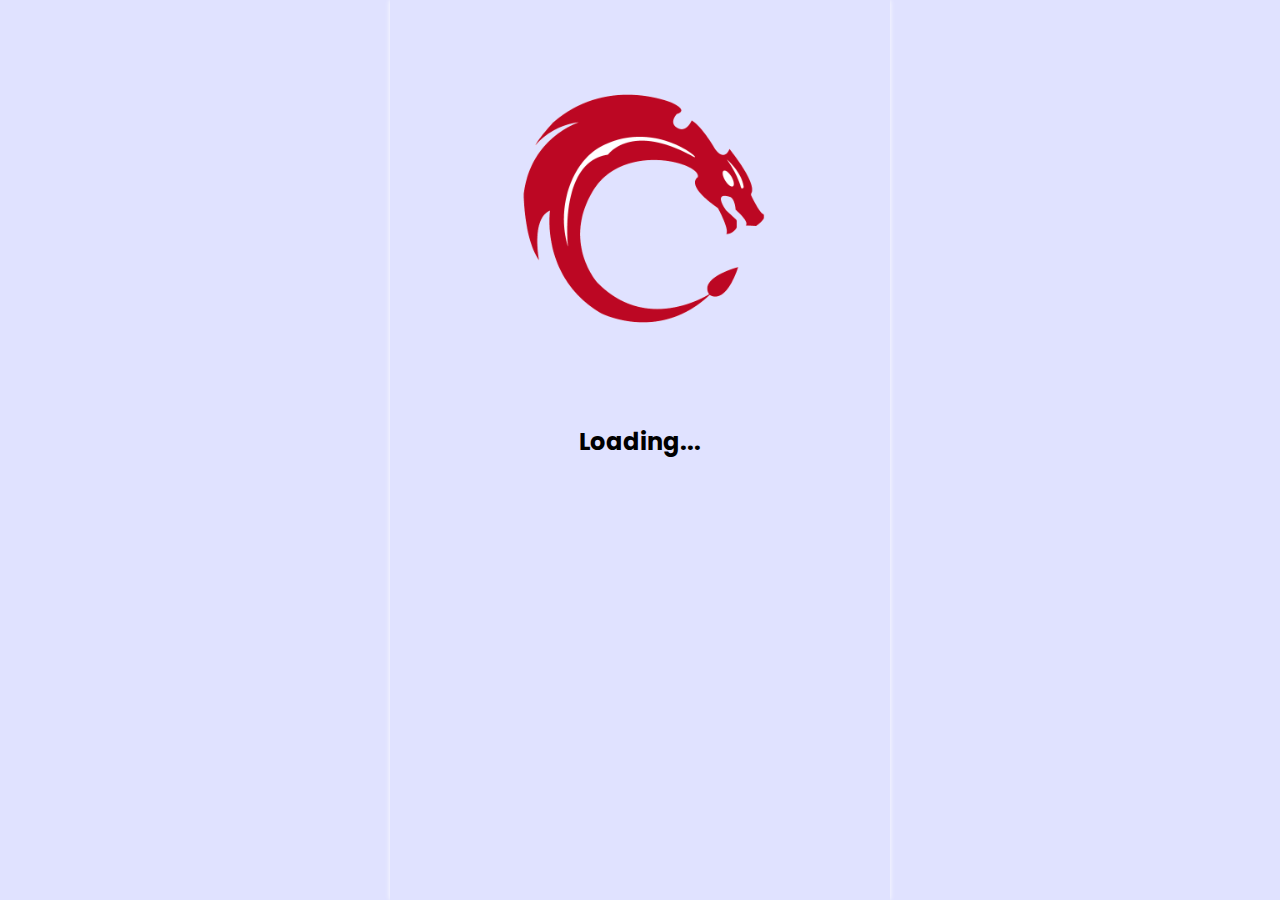
<file: index.html>
<!DOCTYPE html>
<html>
<head>
	<meta charset="utf-8" />
	<meta name="viewport" content="width=device-width, initial-scale=1" />
	<meta http-equiv="REFRESH" content="5;url=sesi1.html" />
	<title>Join With Us</title>
<style type="text/css">
@import 'https://fonts.googleapis.com/css?family=Poppins';
:root {
	--color-neumorph: #e0e2ff;
	--red-aes: #f12711;
}
* {
	margin: 0;
	padding: 0;
	box-sizing: border-box;
	text-decoration: none;
}

a {
	color: #000;
}

body {
	background: var(--color-neumorph);
	font-family: 'Poppins';
	position: relative;
	width: 100%;
	min-height: 100vh;
	height: 100%;
	display: flex;
	justify-content: center;
}

body div.wrap {
	width: 500px;
	align-items: center;
	position: relative;
	box-shadow: 0 0 5px #fff;
}

h2:after {
	content: '.';
	animation: anim 2s infinite;
}

@keyframes anim {
	0% {
		content: '.';
	}
	50% {
		content: '..';
	}
}

img {width: 100%}
</style>
</head>
<body>
	<div class="wrap">
		<img src="logo.png" />
		<h2 align="center">Loading..</h2>
	</div>
</body>
</html>
</file>
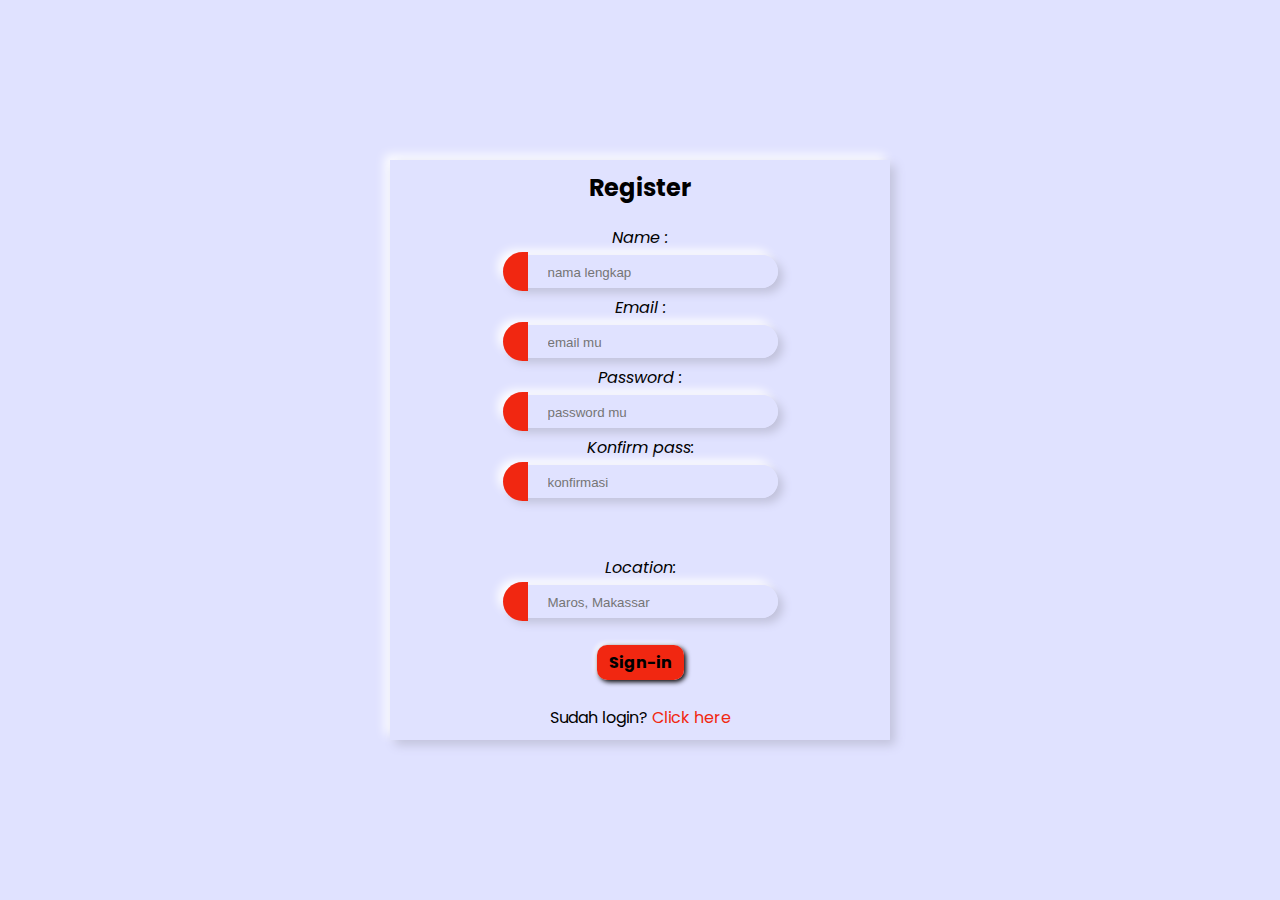
<file: login.html>
<!DOCTYPE html>
<html>
<head>
	<meta charset="utf-8" />
	<meta name="viewport" content="width=device-width, initial-scale=1" />
	<title>Login Page</title>
	<link rel="stylesheet" href="https://pro.fontawesome.com/releases/v5.10.0/css/all.css" integrity="sha384-AYmEC3Yw5cVb3ZcuHtOA93w35dYTsvhLPVnYs9eStHfGJvOvKxVfELGroGkvsg+p" crossorigin="anonymous"/>
	<link rel="stylesheet" href="https://fonts.googleapis.com/css?family=Poppins" />
<style type="text/css">
:root {
	--neumorprh: #e0e2ff;
	--popfont: 'Poppins';
}

:focus {
	outline: none;
}

::placeholder {
	text-align: left;
}

* {
	margin: 0;
	padding: 0;
	box-sizing: border-box;
	text-decoration: none;
}

body {
	color: #000;
	background: var(--neumorprh);
	width: 100%;
	height: 100vh;
	font-family: var(--popfont);
	display: flex;
	justify-content: center;
	position: relative;
}

.content {
	text-align: center;
	width: 500px;
	max-width: 90%;
	padding: 10px;
	position: absolute;
	left: 50%;
	top: 50%;
	transform: translate(-50%, -50%);
	box-shadow:  5px 5px 10px #c1c2db, 
             -5px -5px 10px #ffffff;
}

h2 {
	margin-bottom: 20px;
}

label {
	font-style: italic;
	display: block;
}

input {
	margin: 10px 0;
	padding: 5px 0 5px 20px;
	text-align: left;
	background: transparent;
	border: none;
}

.login-form .input {
	display: inline;
	margin: 10px 0;
	padding: 5px 0;
	background: var(--neumorprh);
	border-radius: 24px;
	box-shadow: 5px 5px 10px #c1c2db, 
             -5px -5px 10px #ffffff;
}
.input input {
	width: 250px;
}
.input i {
	background: #f12711;
	padding: 8px 10px 8px 15px;
	border-radius: 24px 0 0 24px;
	
}


.login-form .input:hover,
.login-form .input:hover i {
	box-shadow: inset 3px 3px 10px #000;
}

input.local {
	width: 300px;
	box-shadow: inset 8px 8px 16px #d3d4f0, 
            inset -8px -8px 16px #edf0ff;
}

a[style] {
	font-weight: 700;
	border: none;
	border-radius: 10px;
	padding: 6px 12px;
	background: #f12711;
	box-shadow: 2px 2px 5px #000, 
             -2px -2px 5px #ffffff;
}

a[style]:focus {
	box-shadow: none;
}


.foote {
	margin-top: 30px;
}

.foote a {
	color: #f12711;
}
</style>
</head>
<body>
	<form action="" method="POST">
		<div class="content">
			<h2>Register</h2>
			<div class="login-form">
				<label for="username">Name :</label>
				<div class="input">
					<i class="fas fa-user"></i><input type="text" name="username" placeholder="nama lengkap" />
				</div>
			</div>
			<div class="login-form">
				<label for="password">Email :</label>
				<div class="input">
					<i class="fas fa-at"></i><input type="email" name="password" placeholder="email mu" />
				</div>
			</div>
			<div class="login-form">
				<label for="username">Password :</label>
				<div class="input">
					<i class="fas fa-key"></i><input type="password" name="username" placeholder="password mu" />
				</div>
			</div>
			<div class="login-form">
				<label for="password">Konfirm pass:</label>
				<div class="input">
					<i class="fas fa-key"></i><input type="password" name="password" placeholder="konfirmasi" />
				</div>
			</div>
			<br><br>
			<div class="login-form">
				<label for="password">Location:</label>
				<div class="input">
					<i class="fas fa-map"></i><input type="text" name="password" placeholder="Maros, Makassar" />
				</div>
			</div>
			<br>
			<a href="user.html" style="color: #000">Sign-in</a>
			<div class="foote">
				<p>Sudah login? <a href="#">Click here</a></p>
			</div>
		</div>
	</form>
</body>
</html>
</file>
